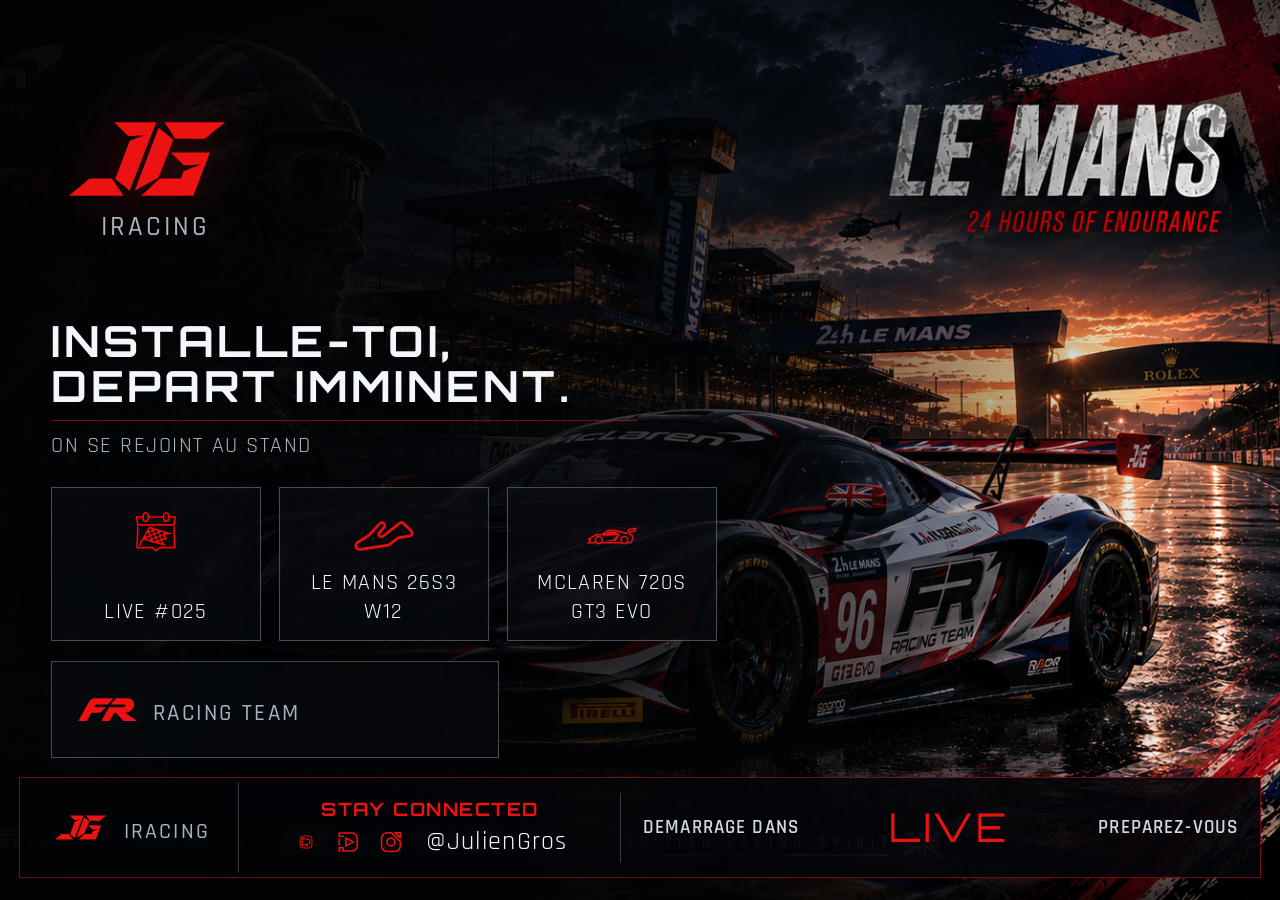
<file: scenes/01-attente/index.html>
<!doctype html>
<html lang="fr">
  <head>
    <meta charset="UTF-8" />
    <meta name="viewport" content="width=device-width, initial-scale=1.0" />
    <title>OBS Scene 01 - Attente</title>
    <link rel="preconnect" href="https://fonts.googleapis.com" />
    <link rel="preconnect" href="https://fonts.gstatic.com" crossorigin />
    <link
      href="https://fonts.googleapis.com/css2?family=Orbitron:wght@500;700;800&family=Rajdhani:wght@400;500;600;700&display=swap"
      rel="stylesheet"
    />
    <link rel="stylesheet" href="./styles.css" />
  </head>
  <body>
    <main class="scene" role="img" aria-label="Scene d'attente iRacing avec compte a rebours">
      <div class="scene__background" aria-hidden="true"></div>
      <div class="scene__noise" aria-hidden="true"></div>
      <div class="scene__left-overlay" aria-hidden="true"></div>

      <section class="scene__content">
        <header class="brand-hero">
          <div class="brand-lockup" aria-label="JG et iRacing">
            <img src="../assets/logos/logo-jg.svg" alt="JG" class="brand-lockup__logo" />
            <span class="brand-lockup__text">iRACING</span>
          </div>
        </header>

        <section class="hero-copy">
          <h1 class="hero-copy__title">INSTALLE-TOI, DEPART IMMINENT.</h1>
          <p class="hero-copy__subtitle">ON SE REJOINT AU STAND</p>
        </section>

        <section class="session-cards" id="sessionCards" aria-label="Infos de session"></section>

        <section class="team-card" aria-label="Equipe">
          <img src="../assets/logos/logo-fr-racing-team.svg" alt="FR" class="team-card__logo" />
          <span class="team-card__text">RACING TEAM</span>
        </section>
      </section>

      <footer class="bottom-bar" aria-label="Informations live">
        <section class="bottom-bar__segment bottom-bar__segment--brand">
          <img src="../assets/logos/logo-jg.svg" alt="JG" class="bottom-bar__brand-logo" />
          <span class="bottom-bar__brand-text">iRACING</span>
        </section>

        <section class="bottom-bar__segment bottom-bar__segment--social">
          <h2 class="bottom-bar__label">STAY CONNECTED</h2>
          <div class="social-row">
            <img src="../assets/icons/icon-twitch.svg" alt="Twitch" class="social-row__icon" />
            <img src="../assets/icons/icon-youtube.svg" alt="YouTube" class="social-row__icon" />
            <img src="../assets/icons/icon-instagram.svg" alt="Instagram" class="social-row__icon" />
            <span class="social-row__handle">@JulienGros</span>
          </div>
        </section>

        <section class="bottom-bar__segment bottom-bar__segment--countdown">
          <span class="countdown__label">DEMARRAGE DANS</span>
          <span class="countdown__value" id="countdownValue">04:32</span>
          <span class="countdown__cta">PREPAREZ-VOUS</span>
        </section>
      </footer>
    </main>

    <script src="../live-config.js" defer></script>
    <script src="./script.js" defer></script>
  </body>
</html>
</file>
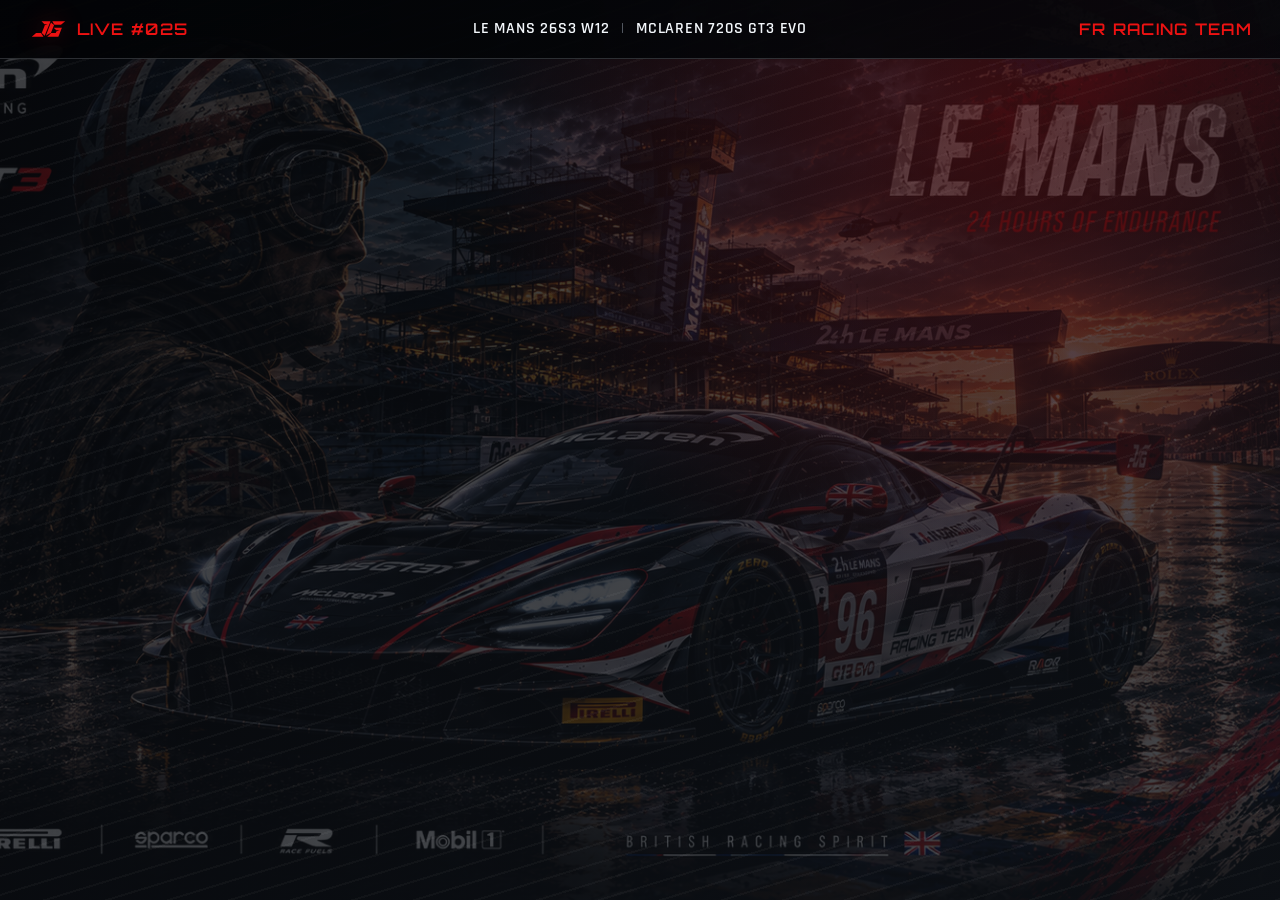
<file: scenes/02-Piste/index.html>
<!doctype html>
<html lang="fr">
  <head>
    <meta charset="UTF-8" />
    <meta name="viewport" content="width=device-width, initial-scale=1.0" />
    <title>OBS Scene 02 - Piste</title>
    <link rel="preconnect" href="https://fonts.googleapis.com" />
    <link rel="preconnect" href="https://fonts.gstatic.com" crossorigin />
    <link
      href="https://fonts.googleapis.com/css2?family=Orbitron:wght@500;700;800&family=Rajdhani:wght@500;600;700&display=swap"
      rel="stylesheet"
    />
    <link rel="stylesheet" href="./styles.css" />
  </head>
  <body>
    <main class="scene" role="img" aria-label="Scene piste avec bandeau live en haut">
      <header class="top-strip" aria-label="Bandeau live">
        <section class="top-strip__left" aria-label="Logo et index live">
          <img src="../assets/logos/logo-jg.svg" alt="JG" class="top-strip__brand-logo" />
          <span class="info-pill info-pill--live" id="liveLabel">LIVE #002</span>
        </section>

        <section class="top-strip__center" aria-label="Informations live">
          <span class="info-pill" id="eventLabel">SPA 24 PRACTICE</span>
          <span class="info-sep" aria-hidden="true">|</span>
          <span class="info-pill" id="carLabel">PORSCHE 992 GT3</span>
        </section>

        <section class="top-strip__right" aria-label="Team">
          <span class="info-pill info-pill--team" id="teamLabel">FR RACING TEAM</span>
        </section>
      </header>
    </main>

    <script src="../live-config.js" defer></script>
    <script src="./script.js" defer></script>
  </body>
</html>
</file>
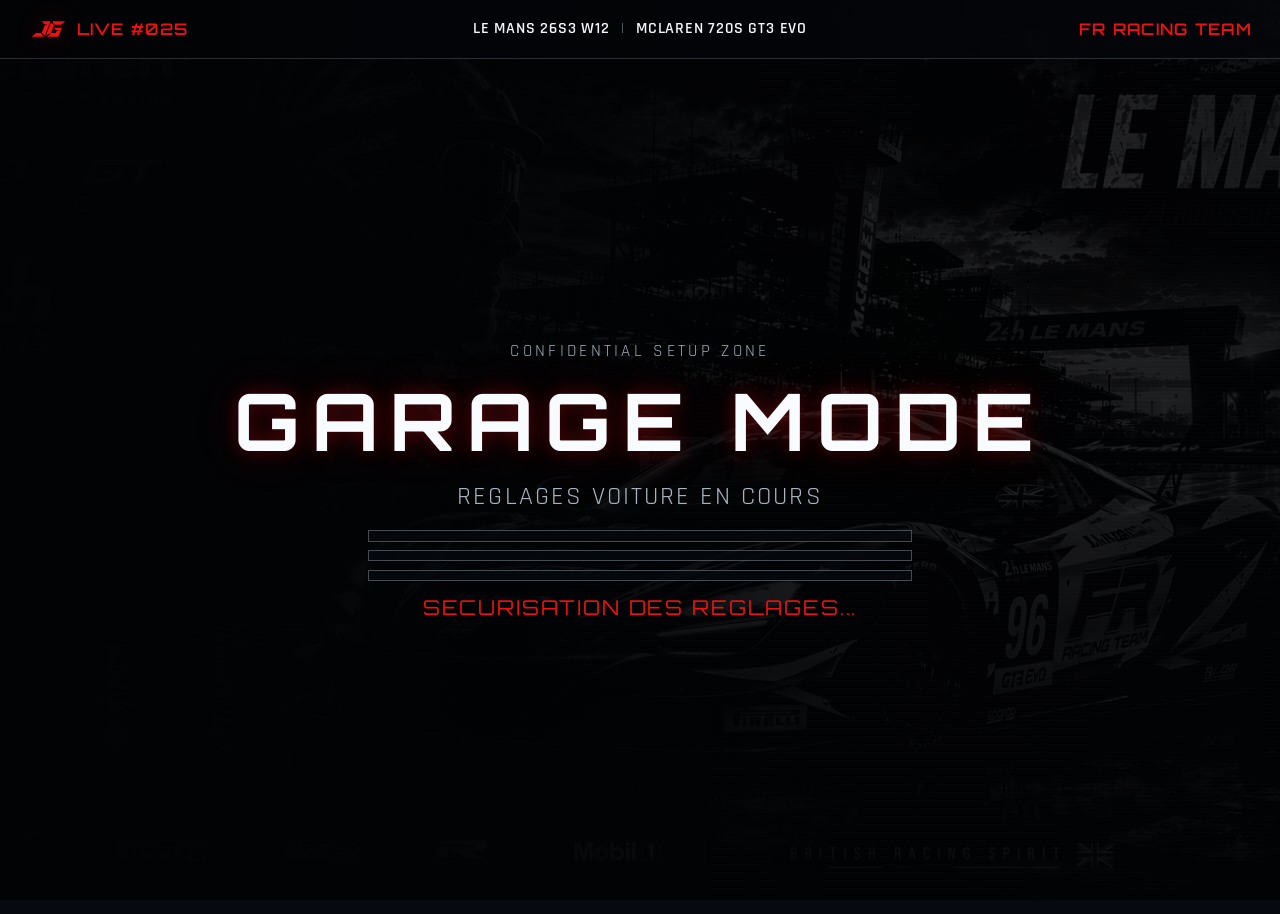
<file: scenes/03-Garage/index.html>
<!doctype html>
<html lang="fr">
  <head>
    <meta charset="UTF-8" />
    <meta name="viewport" content="width=device-width, initial-scale=1.0" />
    <title>OBS Scene 03 - Garage</title>
    <link rel="preconnect" href="https://fonts.googleapis.com" />
    <link rel="preconnect" href="https://fonts.gstatic.com" crossorigin />
    <link
      href="https://fonts.googleapis.com/css2?family=Orbitron:wght@500;700;800&family=Rajdhani:wght@500;600;700&display=swap"
      rel="stylesheet"
    />
    <link rel="stylesheet" href="./styles.css" />
  </head>
  <body>
    <main class="scene" role="img" aria-label="Scene garage masquee avec animation">
      <div class="scene__background" aria-hidden="true"></div>
      <div class="scene__vignette" aria-hidden="true"></div>
      <div class="scene__scanlines" aria-hidden="true"></div>

      <header class="top-strip" aria-label="Bandeau live">
        <section class="top-strip__left" aria-label="Logo et index live">
          <img src="../assets/logos/logo-jg.svg" alt="JG" class="top-strip__brand-logo" />
          <span class="info-pill info-pill--live" id="liveLabel">LIVE #002</span>
        </section>

        <section class="top-strip__center" aria-label="Informations live">
          <span class="info-pill" id="eventLabel">SPA24 PRACTICE</span>
          <span class="info-sep" aria-hidden="true">|</span>
          <span class="info-pill" id="carLabel">PORSCHE 992 GT3</span>
        </section>

        <section class="top-strip__right" aria-label="Team">
          <span class="info-pill info-pill--team" id="teamLabel">FR RACING TEAM</span>
        </section>
      </header>

      <section class="garage-mask" aria-label="Mode garage">
        <p class="garage-mask__kicker">CONFIDENTIAL SETUP ZONE</p>
        <h1 class="garage-mask__title">GARAGE MODE</h1>
        <p class="garage-mask__subtitle">REGLAGES VOITURE EN COURS</p>

        <div class="activity" aria-hidden="true">
          <div class="activity__bar"><span class="activity__fill activity__fill--one"></span></div>
          <div class="activity__bar"><span class="activity__fill activity__fill--two"></span></div>
          <div class="activity__bar"><span class="activity__fill activity__fill--three"></span></div>
        </div>

        <p class="garage-mask__status" id="garageStatus">SECURISATION DES REGLAGES...</p>
      </section>
    </main>

    <script src="../live-config.js" defer></script>
    <script src="./script.js" defer></script>
  </body>
</html>
</file>
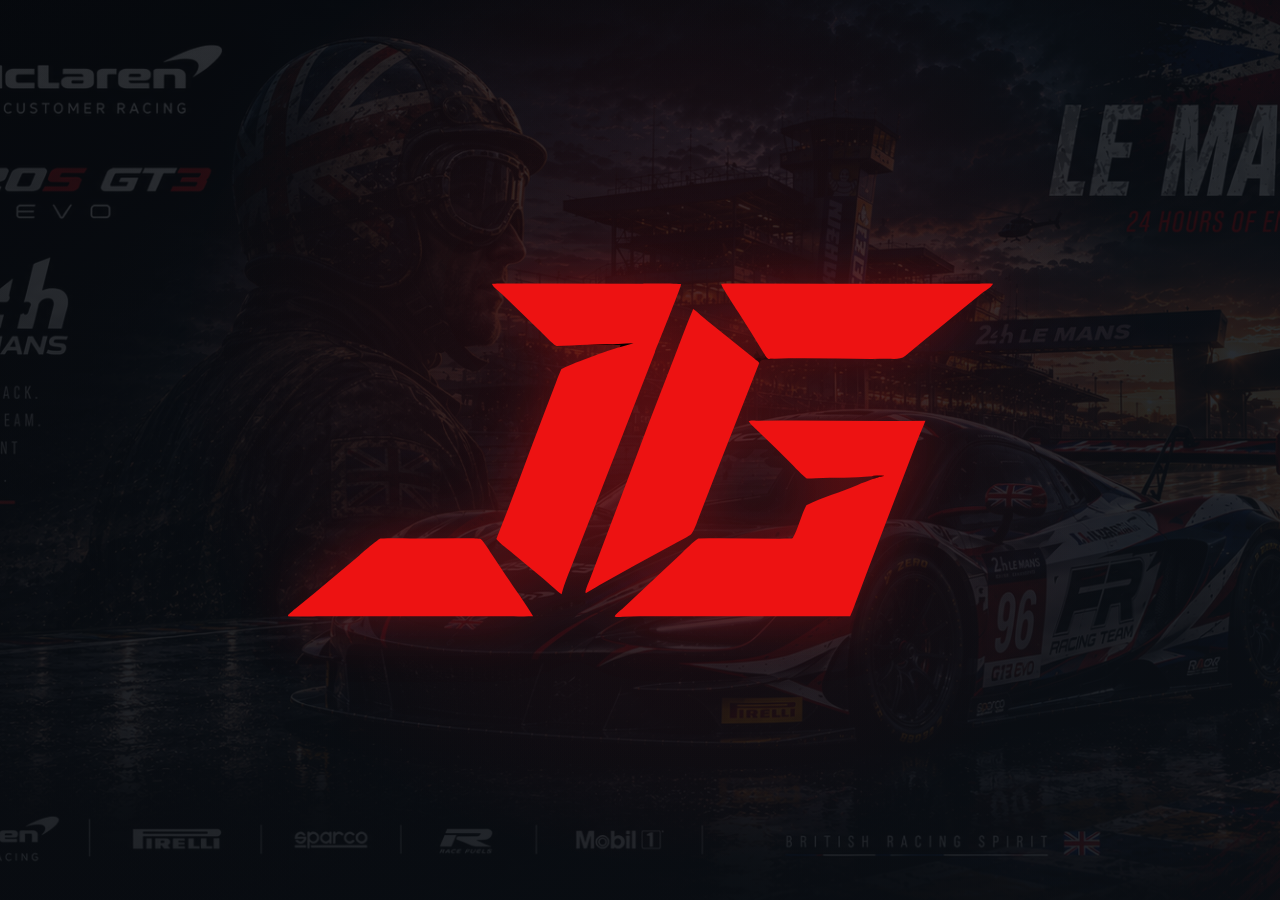
<file: scenes/04-Merci/index.html>
<!doctype html>
<html lang="fr">
  <head>
    <meta charset="UTF-8" />
    <meta name="viewport" content="width=device-width, initial-scale=1.0" />
    <title>OBS Scene 04 - Merci</title>
    <link rel="preconnect" href="https://fonts.googleapis.com" />
    <link rel="preconnect" href="https://fonts.gstatic.com" crossorigin />
    <link
      href="https://fonts.googleapis.com/css2?family=Orbitron:wght@500;700;800&family=Rajdhani:wght@500;600;700&display=swap"
      rel="stylesheet"
    />
    <link rel="stylesheet" href="./styles.css" />
  </head>
  <body>
    <main class="scene" role="img" aria-label="Scene de remerciement">
      <div class="scene__overlay" aria-hidden="true"></div>

      <section class="thanks" aria-label="Message de remerciement">
        <p class="thanks__kicker" id="thanksKicker">SESSION TERMINEE</p>
        <h1 class="thanks__title">MERCI</h1>
        <p class="thanks__subtitle" id="thanksSubtitle">RENDEZ-VOUS AU PROCHAIN LIVE</p>
      </section>

      <footer class="signature" aria-label="Signature">
        <img src="../assets/logos/logo-jg.svg" alt="JG" class="signature__logo" />
        <span class="signature__text" id="signatureText">FR RACING TEAM</span>
      </footer>

      <section class="final-logo" aria-label="Logo final">
        <img src="../assets/logos/logo-jg.svg" alt="JG" class="final-logo__image" />
      </section>
    </main>

    <script src="../live-config.js" defer></script>
    <script src="./script.js" defer></script>
  </body>
</html>
</file>
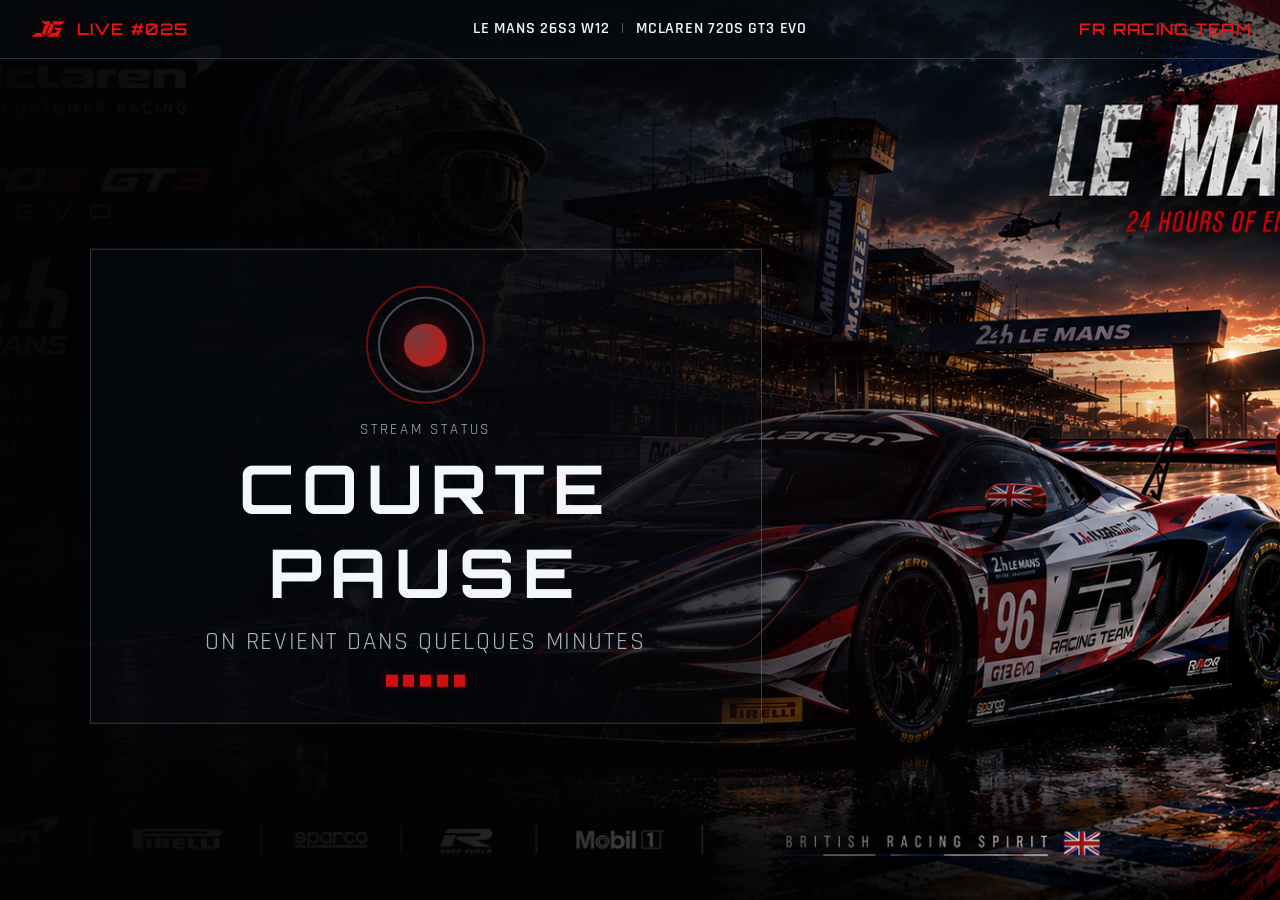
<file: scenes/05-CourtePause/index.html>
<!doctype html>
<html lang="fr">
  <head>
    <meta charset="UTF-8" />
    <meta name="viewport" content="width=device-width, initial-scale=1.0" />
    <title>OBS Scene 05 - Courte Pause</title>
    <link rel="preconnect" href="https://fonts.googleapis.com" />
    <link rel="preconnect" href="https://fonts.gstatic.com" crossorigin />
    <link
      href="https://fonts.googleapis.com/css2?family=Orbitron:wght@500;700;800&family=Rajdhani:wght@500;600;700&display=swap"
      rel="stylesheet"
    />
    <link rel="stylesheet" href="./styles.css" />
  </head>
  <body>
    <main class="scene" role="img" aria-label="Scene courte pause animee">
      <div class="scene__background" aria-hidden="true"></div>
      <div class="scene__overlay" aria-hidden="true"></div>
      <div class="scene__grid" aria-hidden="true"></div>

      <header class="top-strip" aria-label="Bandeau live">
        <section class="top-strip__left" aria-label="Logo et index live">
          <img src="../assets/logos/logo-jg.svg" alt="JG" class="top-strip__brand-logo" />
          <span class="info-pill info-pill--live" id="liveLabel">LIVE #005</span>
        </section>

        <section class="top-strip__center" aria-label="Informations live">
          <span class="info-pill" id="eventLabel">COURTE PAUSE</span>
          <span class="info-sep" aria-hidden="true">|</span>
          <span class="info-pill" id="carLabel">REPRISE IMMINENTE</span>
        </section>

        <section class="top-strip__right" aria-label="Team">
          <span class="info-pill info-pill--team" id="teamLabel">FR RACING TEAM</span>
        </section>
      </header>

      <section class="pause-panel" aria-label="Etat de pause">
        <div class="pause-panel__orbiter" aria-hidden="true">
          <div class="pause-panel__ring"></div>
          <div class="pause-panel__ring pause-panel__ring--inner"></div>
          <div class="pause-panel__core"></div>
        </div>

        <p class="pause-panel__kicker">STREAM STATUS</p>
        <h1 class="pause-panel__title">COURTE PAUSE</h1>
        <p class="pause-panel__subtitle" id="pauseStatus">ON REVIENT DANS QUELQUES MINUTES</p>

        <div class="pause-panel__bars" aria-hidden="true">
          <span class="bar bar--1"></span>
          <span class="bar bar--2"></span>
          <span class="bar bar--3"></span>
          <span class="bar bar--4"></span>
          <span class="bar bar--5"></span>
        </div>
      </section>
    </main>

    <script src="../live-config.js" defer></script>
    <script src="./script.js" defer></script>
  </body>
</html>
</file>
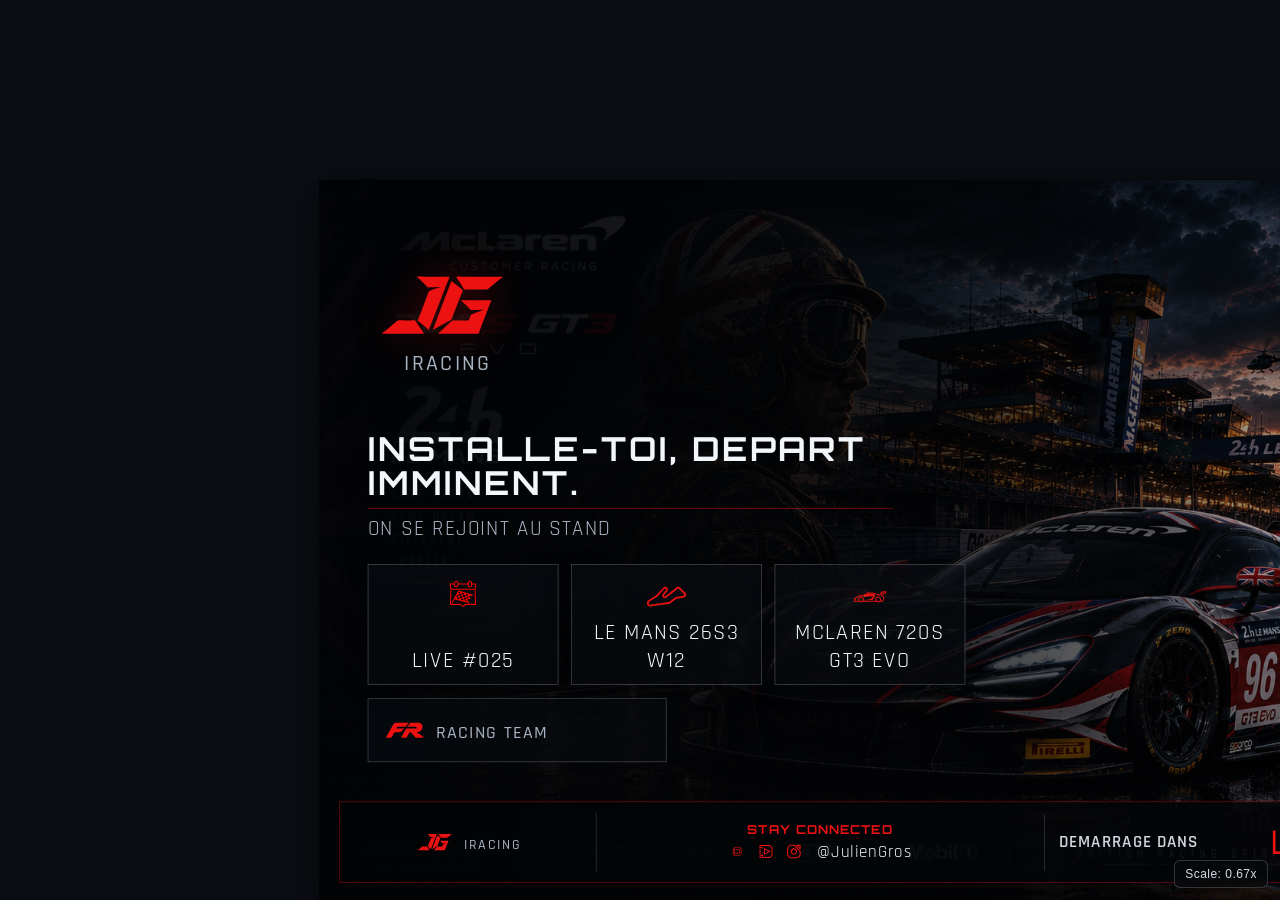
<file: scenes/01-attente/preview.html>
<!doctype html>
<html lang="fr">
  <head>
    <meta charset="UTF-8" />
    <meta name="viewport" content="width=device-width, initial-scale=1.0" />
    <title>Preview OBS 1920x1080 - Scene 01 Attente</title>
    <style>
      :root {
        --obs-width: 1920;
        --obs-height: 1080;
        --preview-scale: 1;
      }

      * {
        box-sizing: border-box;
      }

      html,
      body {
        margin: 0;
        width: 100%;
        height: 100%;
        overflow: hidden;
        background: #0a0d12;
        color: #d7dde6;
        font-family: "Segoe UI", sans-serif;
      }

      .preview-root {
        position: relative;
        width: 100%;
        height: 100%;
        display: grid;
        place-items: center;
      }

      .obs-canvas {
        width: calc(var(--obs-width) * 1px);
        height: calc(var(--obs-height) * 1px);
        border: 0;
        transform-origin: center center;
        transform: scale(var(--preview-scale));
        box-shadow: 0 16px 60px rgba(0, 0, 0, 0.55);
        background: #000;
      }

      .badge {
        position: absolute;
        right: 12px;
        bottom: 12px;
        padding: 6px 10px;
        font-size: 12px;
        letter-spacing: 0.04em;
        border: 1px solid rgba(255, 255, 255, 0.18);
        border-radius: 6px;
        background: rgba(8, 10, 14, 0.7);
        backdrop-filter: blur(2px);
      }
    </style>
  </head>
  <body>
    <main class="preview-root">
      <iframe class="obs-canvas" src="./index.html" title="OBS 1920x1080 preview"></iframe>
      <div class="badge" id="scaleBadge">Scale: 1.00x</div>
    </main>

    <script>
      const OBS_WIDTH = 1920;
      const OBS_HEIGHT = 1080;
      const rootStyle = document.documentElement.style;
      const badgeNode = document.getElementById("scaleBadge");

      function updatePreviewScale() {
        const scaleX = window.innerWidth / OBS_WIDTH;
        const scaleY = window.innerHeight / OBS_HEIGHT;
        const scale = Math.min(scaleX, scaleY);
        const rounded = Math.round(scale * 1000) / 1000;

        rootStyle.setProperty("--preview-scale", String(rounded));
        badgeNode.textContent = `Scale: ${rounded.toFixed(2)}x`;
      }

      window.addEventListener("resize", updatePreviewScale);
      updatePreviewScale();
    </script>
  </body>
</html>
</file>
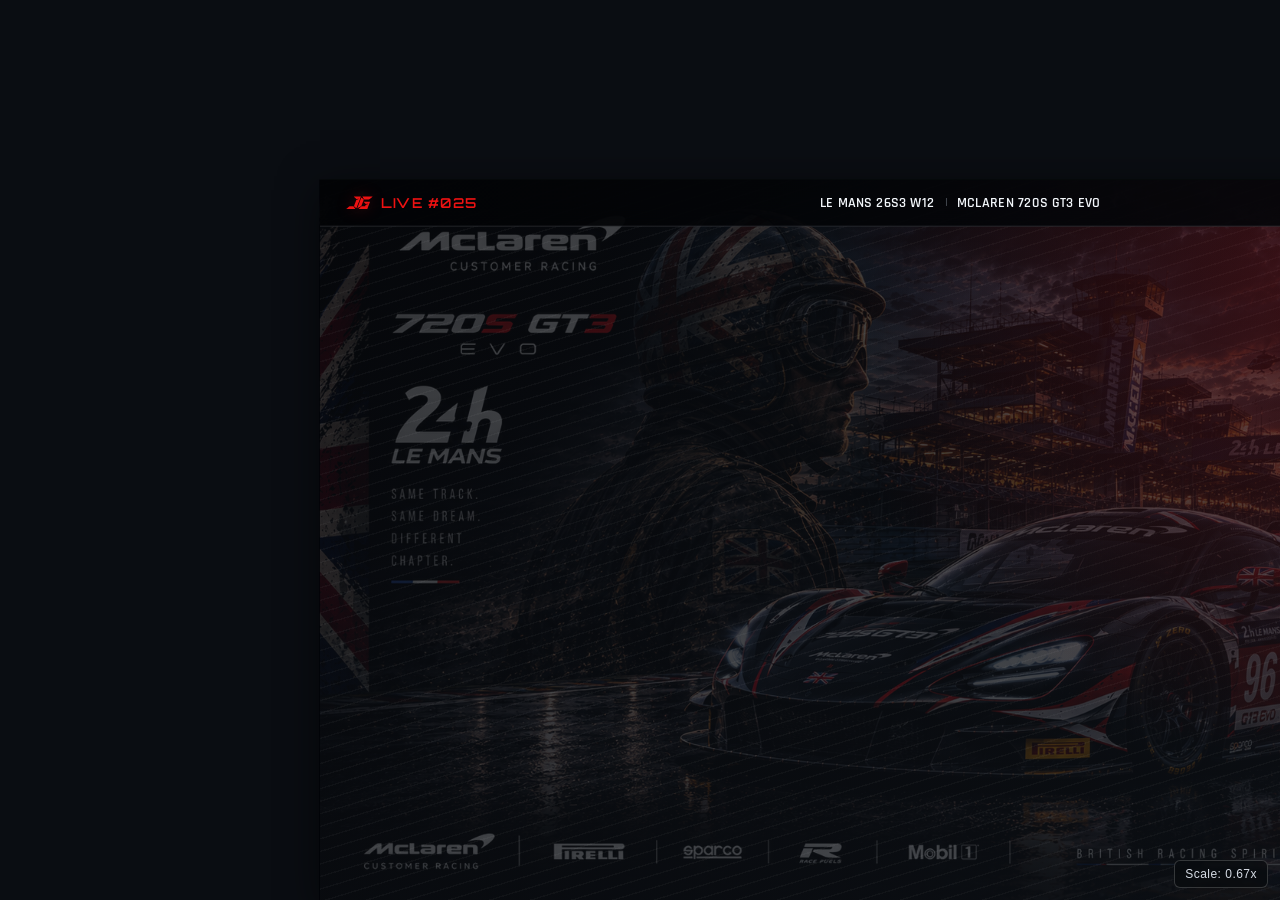
<file: scenes/02-Piste/preview.html>
<!doctype html>
<html lang="fr">
  <head>
    <meta charset="UTF-8" />
    <meta name="viewport" content="width=device-width, initial-scale=1.0" />
    <title>Preview OBS 1920x1080 - Scene 02 Piste</title>
    <style>
      :root {
        --obs-width: 1920;
        --obs-height: 1080;
        --preview-scale: 1;
      }

      * {
        box-sizing: border-box;
      }

      html,
      body {
        margin: 0;
        width: 100%;
        height: 100%;
        overflow: hidden;
        background: #0a0d12;
        color: #d7dde6;
        font-family: "Segoe UI", sans-serif;
      }

      .preview-root {
        position: relative;
        width: 100%;
        height: 100%;
        display: grid;
        place-items: center;
      }

      .obs-canvas {
        width: calc(var(--obs-width) * 1px);
        height: calc(var(--obs-height) * 1px);
        border: 0;
        transform-origin: center center;
        transform: scale(var(--preview-scale));
        box-shadow: 0 16px 60px rgba(0, 0, 0, 0.55);
        background: #000;
      }

      .badge {
        position: absolute;
        right: 12px;
        bottom: 12px;
        padding: 6px 10px;
        font-size: 12px;
        letter-spacing: 0.04em;
        border: 1px solid rgba(255, 255, 255, 0.18);
        border-radius: 6px;
        background: rgba(8, 10, 14, 0.7);
        backdrop-filter: blur(2px);
      }
    </style>
  </head>
  <body>
    <main class="preview-root">
      <iframe class="obs-canvas" src="./index.html" title="OBS 1920x1080 preview"></iframe>
      <div class="badge" id="scaleBadge">Scale: 1.00x</div>
    </main>

    <script>
      const OBS_WIDTH = 1920;
      const OBS_HEIGHT = 1080;
      const rootStyle = document.documentElement.style;
      const badgeNode = document.getElementById("scaleBadge");

      function updatePreviewScale() {
        const scaleX = window.innerWidth / OBS_WIDTH;
        const scaleY = window.innerHeight / OBS_HEIGHT;
        const scale = Math.min(scaleX, scaleY);
        const rounded = Math.round(scale * 1000) / 1000;

        rootStyle.setProperty("--preview-scale", String(rounded));
        badgeNode.textContent = `Scale: ${rounded.toFixed(2)}x`;
      }

      window.addEventListener("resize", updatePreviewScale);
      updatePreviewScale();
    </script>
  </body>
</html>
</file>
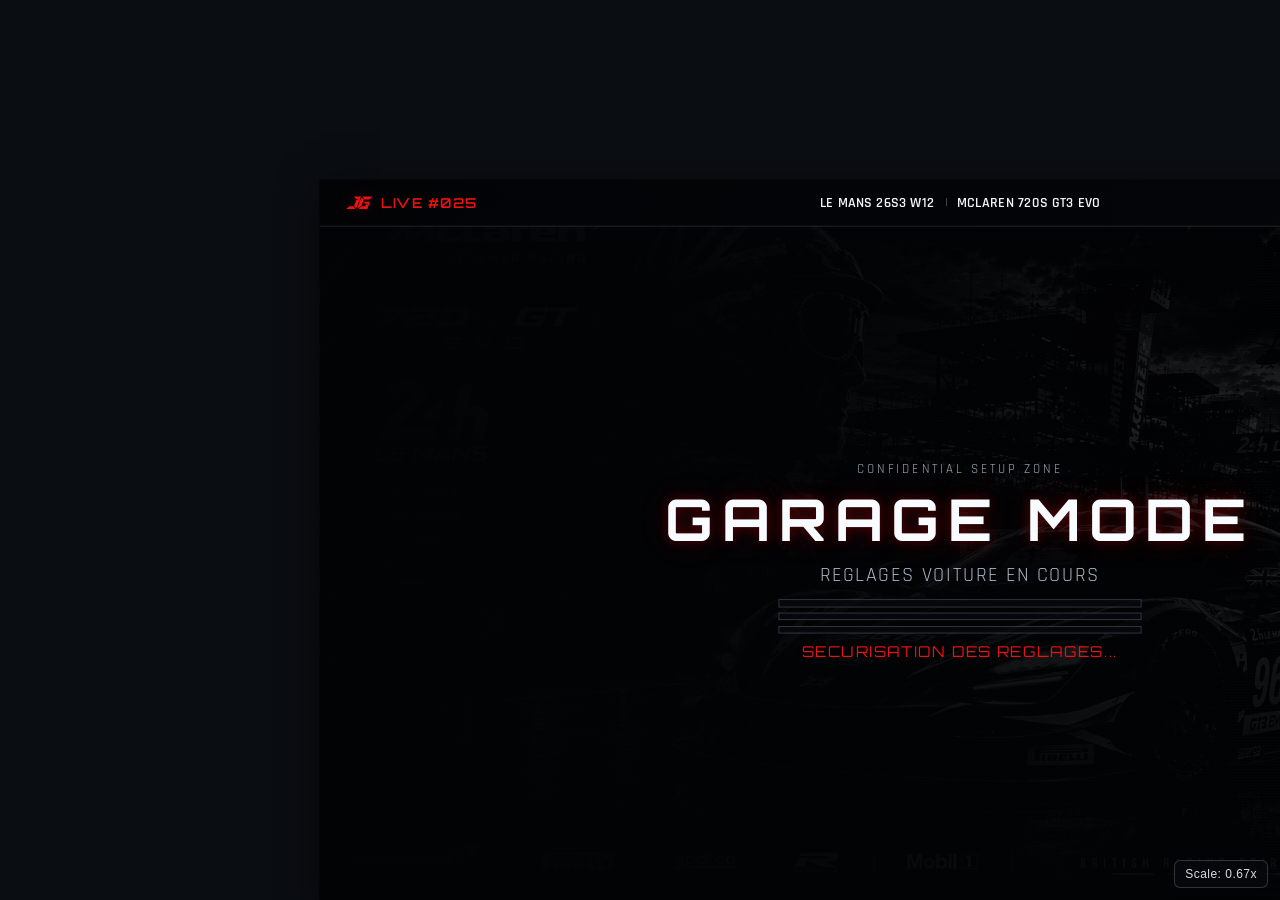
<file: scenes/03-Garage/preview.html>
<!doctype html>
<html lang="fr">
  <head>
    <meta charset="UTF-8" />
    <meta name="viewport" content="width=device-width, initial-scale=1.0" />
    <title>Preview OBS 1920x1080 - Scene 03 Garage</title>
    <style>
      :root {
        --obs-width: 1920;
        --obs-height: 1080;
        --preview-scale: 1;
      }

      * {
        box-sizing: border-box;
      }

      html,
      body {
        margin: 0;
        width: 100%;
        height: 100%;
        overflow: hidden;
        background: #0a0d12;
        color: #d7dde6;
        font-family: "Segoe UI", sans-serif;
      }

      .preview-root {
        position: relative;
        width: 100%;
        height: 100%;
        display: grid;
        place-items: center;
      }

      .obs-canvas {
        width: calc(var(--obs-width) * 1px);
        height: calc(var(--obs-height) * 1px);
        border: 0;
        transform-origin: center center;
        transform: scale(var(--preview-scale));
        box-shadow: 0 16px 60px rgba(0, 0, 0, 0.55);
        background: #000;
      }

      .badge {
        position: absolute;
        right: 12px;
        bottom: 12px;
        padding: 6px 10px;
        font-size: 12px;
        letter-spacing: 0.04em;
        border: 1px solid rgba(255, 255, 255, 0.18);
        border-radius: 6px;
        background: rgba(8, 10, 14, 0.7);
        backdrop-filter: blur(2px);
      }
    </style>
  </head>
  <body>
    <main class="preview-root">
      <iframe class="obs-canvas" src="./index.html" title="OBS 1920x1080 preview"></iframe>
      <div class="badge" id="scaleBadge">Scale: 1.00x</div>
    </main>

    <script>
      const OBS_WIDTH = 1920;
      const OBS_HEIGHT = 1080;
      const rootStyle = document.documentElement.style;
      const badgeNode = document.getElementById("scaleBadge");

      function updatePreviewScale() {
        const scaleX = window.innerWidth / OBS_WIDTH;
        const scaleY = window.innerHeight / OBS_HEIGHT;
        const scale = Math.min(scaleX, scaleY);
        const rounded = Math.round(scale * 1000) / 1000;

        rootStyle.setProperty("--preview-scale", String(rounded));
        badgeNode.textContent = `Scale: ${rounded.toFixed(2)}x`;
      }

      window.addEventListener("resize", updatePreviewScale);
      updatePreviewScale();
    </script>
  </body>
</html>
</file>
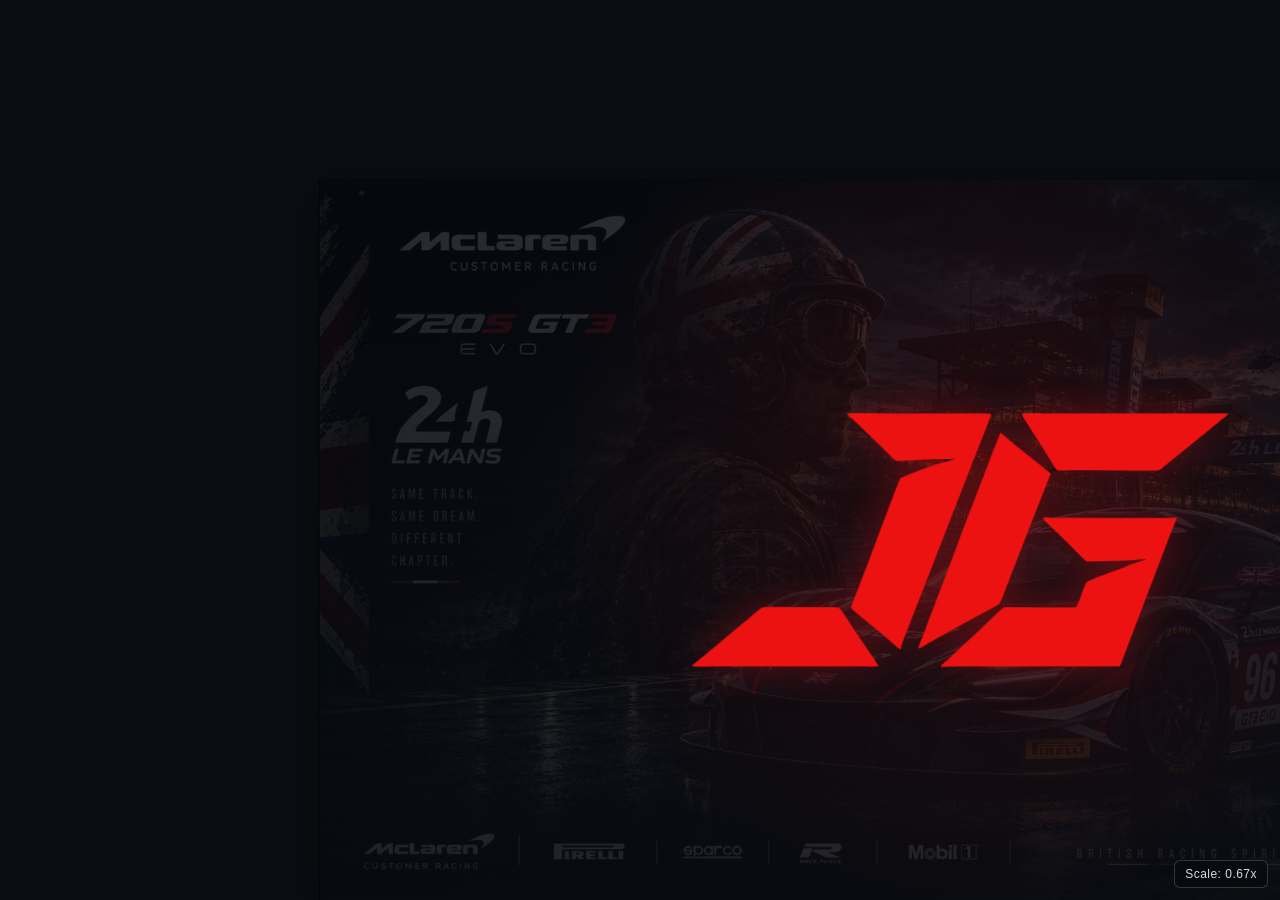
<file: scenes/04-Merci/preview.html>
<!doctype html>
<html lang="fr">
  <head>
    <meta charset="UTF-8" />
    <meta name="viewport" content="width=device-width, initial-scale=1.0" />
    <title>Preview OBS 1920x1080 - Scene 04 Merci</title>
    <style>
      :root {
        --obs-width: 1920;
        --obs-height: 1080;
        --preview-scale: 1;
      }

      * {
        box-sizing: border-box;
      }

      html,
      body {
        margin: 0;
        width: 100%;
        height: 100%;
        overflow: hidden;
        background: #0a0d12;
        color: #d7dde6;
        font-family: "Segoe UI", sans-serif;
      }

      .preview-root {
        position: relative;
        width: 100%;
        height: 100%;
        display: grid;
        place-items: center;
      }

      .obs-canvas {
        width: calc(var(--obs-width) * 1px);
        height: calc(var(--obs-height) * 1px);
        border: 0;
        transform-origin: center center;
        transform: scale(var(--preview-scale));
        box-shadow: 0 16px 60px rgba(0, 0, 0, 0.55);
        background: #000;
      }

      .badge {
        position: absolute;
        right: 12px;
        bottom: 12px;
        padding: 6px 10px;
        font-size: 12px;
        letter-spacing: 0.04em;
        border: 1px solid rgba(255, 255, 255, 0.18);
        border-radius: 6px;
        background: rgba(8, 10, 14, 0.7);
        backdrop-filter: blur(2px);
      }
    </style>
  </head>
  <body>
    <main class="preview-root">
      <iframe class="obs-canvas" src="./index.html" title="OBS 1920x1080 preview"></iframe>
      <div class="badge" id="scaleBadge">Scale: 1.00x</div>
    </main>

    <script>
      const OBS_WIDTH = 1920;
      const OBS_HEIGHT = 1080;
      const rootStyle = document.documentElement.style;
      const badgeNode = document.getElementById("scaleBadge");

      function updatePreviewScale() {
        const scaleX = window.innerWidth / OBS_WIDTH;
        const scaleY = window.innerHeight / OBS_HEIGHT;
        const scale = Math.min(scaleX, scaleY);
        const rounded = Math.round(scale * 1000) / 1000;

        rootStyle.setProperty("--preview-scale", String(rounded));
        badgeNode.textContent = `Scale: ${rounded.toFixed(2)}x`;
      }

      window.addEventListener("resize", updatePreviewScale);
      updatePreviewScale();
    </script>
  </body>
</html>
</file>
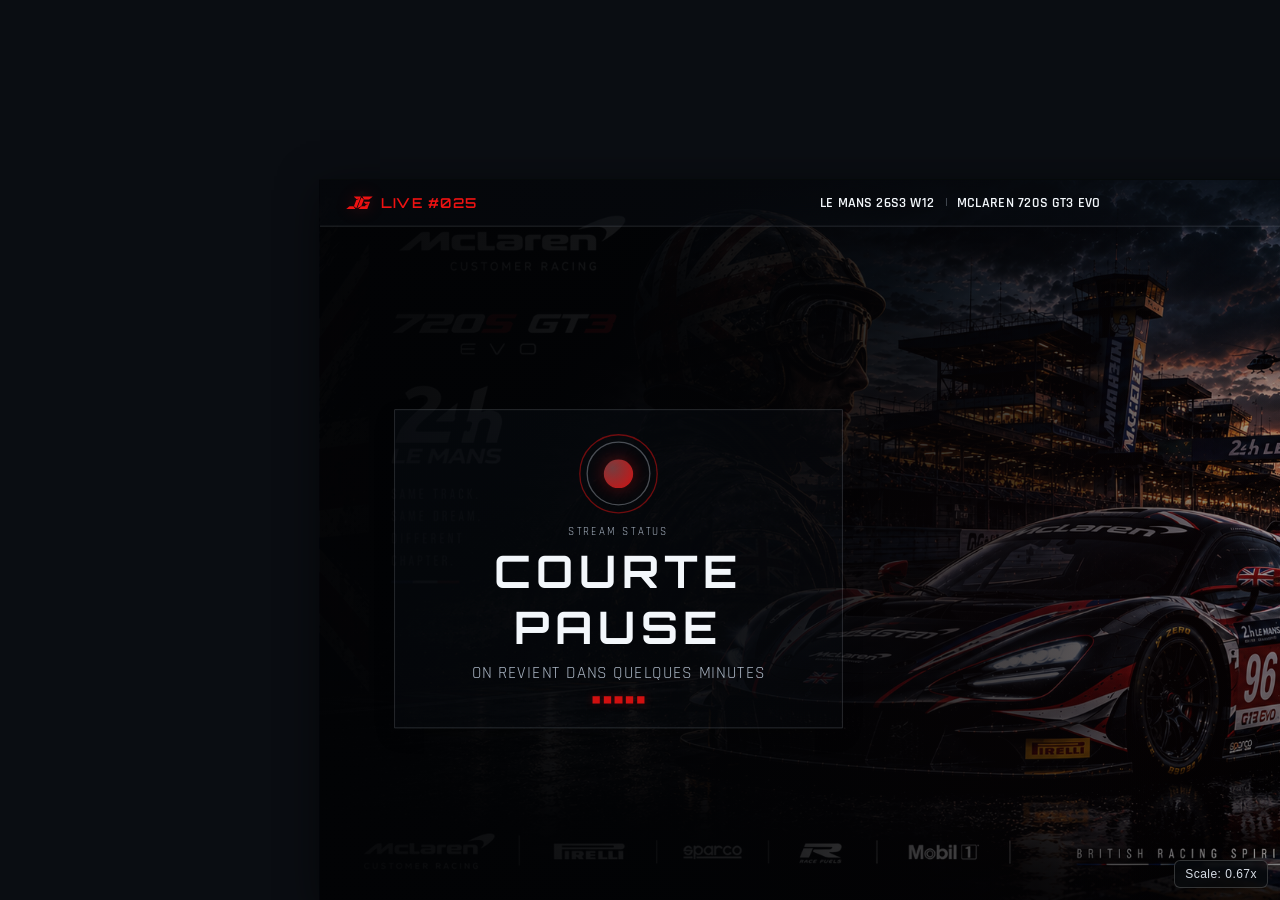
<file: scenes/05-CourtePause/preview.html>
<!doctype html>
<html lang="fr">
  <head>
    <meta charset="UTF-8" />
    <meta name="viewport" content="width=device-width, initial-scale=1.0" />
    <title>Preview OBS 1920x1080 - Scene 05 Courte Pause</title>
    <style>
      :root {
        --obs-width: 1920;
        --obs-height: 1080;
        --preview-scale: 1;
      }

      * {
        box-sizing: border-box;
      }

      html,
      body {
        margin: 0;
        width: 100%;
        height: 100%;
        overflow: hidden;
        background: #0a0d12;
        color: #d7dde6;
        font-family: "Segoe UI", sans-serif;
      }

      .preview-root {
        position: relative;
        width: 100%;
        height: 100%;
        display: grid;
        place-items: center;
      }

      .obs-canvas {
        width: calc(var(--obs-width) * 1px);
        height: calc(var(--obs-height) * 1px);
        border: 0;
        transform-origin: center center;
        transform: scale(var(--preview-scale));
        box-shadow: 0 16px 60px rgba(0, 0, 0, 0.55);
        background: #000;
      }

      .badge {
        position: absolute;
        right: 12px;
        bottom: 12px;
        padding: 6px 10px;
        font-size: 12px;
        letter-spacing: 0.04em;
        border: 1px solid rgba(255, 255, 255, 0.18);
        border-radius: 6px;
        background: rgba(8, 10, 14, 0.7);
        backdrop-filter: blur(2px);
      }
    </style>
  </head>
  <body>
    <main class="preview-root">
      <iframe class="obs-canvas" src="./index.html" title="OBS 1920x1080 preview"></iframe>
      <div class="badge" id="scaleBadge">Scale: 1.00x</div>
    </main>

    <script>
      const OBS_WIDTH = 1920;
      const OBS_HEIGHT = 1080;
      const rootStyle = document.documentElement.style;
      const badgeNode = document.getElementById("scaleBadge");

      function updatePreviewScale() {
        const scaleX = window.innerWidth / OBS_WIDTH;
        const scaleY = window.innerHeight / OBS_HEIGHT;
        const scale = Math.min(scaleX, scaleY);
        const rounded = Math.round(scale * 1000) / 1000;

        rootStyle.setProperty("--preview-scale", String(rounded));
        badgeNode.textContent = `Scale: ${rounded.toFixed(2)}x`;
      }

      window.addEventListener("resize", updatePreviewScale);
      updatePreviewScale();
    </script>
  </body>
</html>
</file>
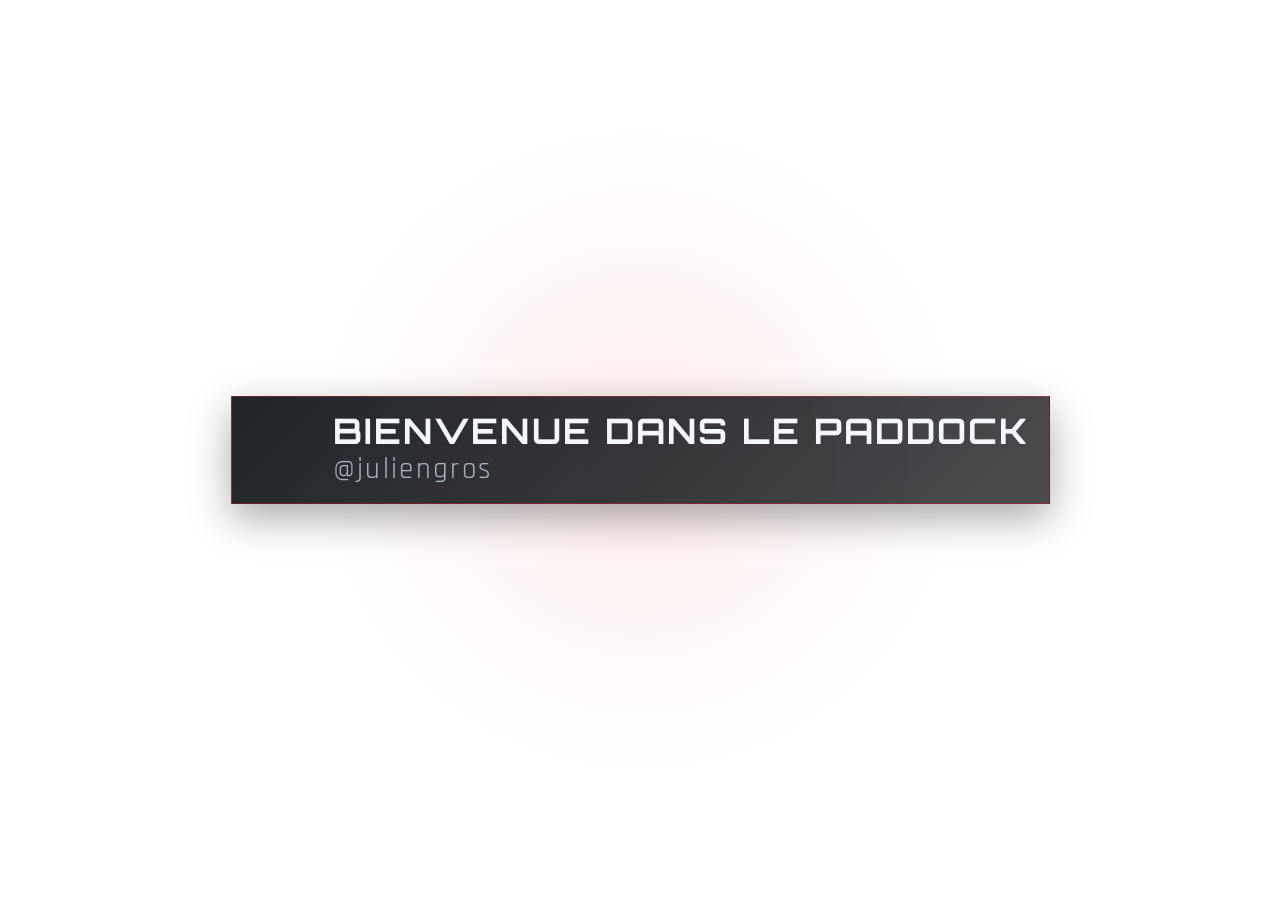
<file: StreamElements/widgets/follow-alert/preview.html>
<!doctype html>
<html lang="en">
  <head>
    <meta charset="UTF-8" />
    <meta name="viewport" content="width=device-width, initial-scale=1.0" />
    <title>Follow Alert Preview</title>
    <style>
      html,
      body {
        margin: 0;
        width: 100%;
        height: 100%;
        overflow: hidden;
        background: transparent;
      }

      iframe {
        width: 100vw;
        height: 100vh;
        border: 0;
      }
    </style>
  </head>
  <body>
    <iframe src="./index.html?title=BIENVENUE%20DANS%20LE%20PADDOCK&user=@juliengros" title="Follow alert preview"></iframe>
  </body>
</html>
</file>
<file: scenes/01-attente/styles.css>
:root {
  --bg-dark: #05070a;
  --bg-panel: rgba(7, 10, 15, 0.7);
  --border-soft: rgba(192, 202, 216, 0.35);
  --text-main: #f3f7fb;
  --text-muted: #a8b3c1;
  --accent-red: #ed1212;
  --accent-red-soft: rgba(237, 18, 18, 0.5);
  --shadow-red: 0 0 28px rgba(237, 18, 18, 0.25);
}

* {
  box-sizing: border-box;
}

html,
body {
  margin: 0;
  width: 100%;
  height: 100%;
  overflow: hidden;
  background: var(--bg-dark);
  color: var(--text-main);
}

.scene {
  position: relative;
  width: 100vw;
  height: 100vh;
  font-family: "Rajdhani", "Segoe UI", sans-serif;
}

.scene__background,
.scene__noise,
.scene__left-overlay {
  position: absolute;
  inset: 0;
}

.scene__background {
  z-index: 0;
  background-image: url("../assets/images/bg-le-mans-mc-laren-vintage.png");
  background-size: cover;
  background-position: center right;
}

.scene__noise {
  display: none;
}

.scene__left-overlay {
  z-index: 1;
  pointer-events: none;
  background: linear-gradient(
    90deg,
    rgba(2, 3, 5, 0.98) 0%,
    rgba(2, 3, 5, 0.9) 34%,
    rgba(2, 3, 5, 0.68) 58%,
    rgba(2, 3, 5, 0.28) 78%,
    rgba(2, 3, 5, 0) 92%
  );
}

.scene__content {
  position: absolute;
  top: 7vh;
  left: clamp(1.5rem, 4vw, 4.5rem);
  z-index: 2;
  width: min(52vw, 56rem);
}

.brand-hero {
  display: flex;
  align-items: center;
  margin-bottom: clamp(1.8rem, 4vh, 3.2rem);
}

.brand-lockup {
  display: inline-flex;
  flex-direction: column;
  align-items: center;
  gap: clamp(-1.2rem, -2vh, -0.7rem);
}

.brand-lockup__logo {
  width: clamp(9.3rem, 15vw, 14rem);
  height: auto;
  filter: drop-shadow(var(--shadow-red));
}

.brand-lockup__text {
  font-family: "Rajdhani", "Segoe UI", sans-serif;
  color: var(--text-muted);
  font-weight: 500;
  letter-spacing: 0.1em;
  line-height: 1;
  font-size: clamp(1.15rem, 2.1vw, 2.05rem);
  transform: translate(0.5rem, -2.55rem);
  text-transform: uppercase;
}

.hero-copy {
  max-width: 88%;
  margin-bottom: clamp(1.5rem, 3vh, 2.5rem);
}

.hero-copy__title {
  margin: 0;
  font-family: "Orbitron", "Rajdhani", sans-serif;
  font-size: clamp(1.6rem, 3.35vw, 3.1rem);
  letter-spacing: 0.08em;
  line-height: 1.05;
  text-transform: uppercase;
  color: var(--text-main);
}

.hero-copy__subtitle {
  margin: 0.75rem 0 0;
  padding-top: 0.7rem;
  border-top: 1px solid var(--accent-red-soft);
  font-size: clamp(1rem, 1.7vw, 1.95rem);
  letter-spacing: 0.07em;
  color: var(--text-muted);
  text-transform: uppercase;
}

.session-cards {
  display: grid;
  grid-template-columns: repeat(3, minmax(0, 1fr));
  gap: 1.15rem;
  margin-bottom: 1.25rem;
}

.session-card {
  min-height: 8.7rem;
  background: linear-gradient(180deg, rgba(9, 12, 18, 0.62), rgba(6, 8, 12, 0.88));
  border: 1px solid var(--border-soft);
  padding: 1rem 1rem 0.9rem;
  display: flex;
  flex-direction: column;
  align-items: center;
  justify-content: space-between;
  box-shadow: inset 0 0 0 1px rgba(255, 255, 255, 0.02), 0 12px 30px rgba(0, 0, 0, 0.28);
}

.session-card__icon {
  width: 3.5rem;
  height: 3.5rem;
  display: block;
  margin-inline: auto;
  opacity: 0.95;
}

.session-card:nth-child(2) .session-card__icon,
.session-card:nth-child(3) .session-card__icon {
  width: 4rem;
  height: 4rem;
}

.session-card__text {
  margin: 0;
  font-size: clamp(1.22rem, 1.75vw, 2.05rem);
  font-weight: 400;
  letter-spacing: 0.06em;
  color: var(--text-main);
  text-align: center;
  text-transform: uppercase;
}

.session-card__text strong {
  color: var(--text-main);
  font-weight: 400;
}

.team-card {
  width: min(70%, 28rem);
  min-height: 5.4rem;
  border: 1px solid var(--border-soft);
  background: linear-gradient(135deg, rgba(6, 9, 14, 0.85), rgba(7, 9, 13, 0.62));
  display: flex;
  align-items: center;
  gap: 0.65rem;
  padding: 0.75rem 1.25rem;
}

.team-card__logo {
  height: 4.4rem;
}

.team-card__text {
  color: var(--text-muted);
  font-size: clamp(1.15rem, 1.8vw, 1.65rem);
  letter-spacing: 0.1em;
  font-weight: 500;
  text-transform: uppercase;
  transform: translateY(0.25rem);
}

.bottom-bar {
  position: absolute;
  left: 1.5vw;
  right: 1.5vw;
  bottom: 2.4vh;
  z-index: 3;
  min-height: 11.3vh;
  border: 1px solid var(--accent-red-soft);
  background: linear-gradient(90deg, rgba(2, 3, 5, 0.93), rgba(2, 4, 7, 0.86) 40%, rgba(3, 4, 8, 0.92));
  display: grid;
  grid-template-columns: 1fr 1.75fr 1.45fr;
  align-items: center;
}

.bottom-bar__segment {
  min-height: 70%;
  display: flex;
  align-items: center;
  padding: 0.9rem 1.35rem;
}

.bottom-bar__segment + .bottom-bar__segment {
  border-left: 1px solid rgba(189, 201, 213, 0.28);
}

.bottom-bar__segment--brand {
  justify-content: center;
  gap: 0.75rem;
}

.bottom-bar__brand-logo {
  height: 3.95rem;
}

.bottom-bar__brand-text {
  color: var(--text-muted);
  font-size: 1.35rem;
  letter-spacing: 0.1em;
  font-weight: 500;
  text-transform: uppercase;
  transform: translateY(0.25rem);
}

.bottom-bar__segment--social {
  display: grid;
  justify-items: center;
  align-content: center;
  row-gap: 0.35rem;
}

.bottom-bar__label {
  margin: 0;
  color: var(--accent-red);
  letter-spacing: 0.08em;
  font-size: 1.15rem;
  font-family: "Orbitron", "Rajdhani", sans-serif;
  text-transform: uppercase;
}

.social-row {
  display: flex;
  align-items: center;
  justify-content: center;
  gap: 0.9rem;
}

.social-row__icon {
  width: 1.75rem;
  height: 1.75rem;
}

.social-row__handle {
  font-size: 1.6rem;
  letter-spacing: 0.05em;
  margin-left: 0.4rem;
}

.bottom-bar__segment--countdown {
  justify-content: center;
  gap: 1.1rem;
  text-transform: uppercase;
}

.countdown__label,
.countdown__cta {
  color: #d2d8e0;
  font-size: clamp(1rem, 1.5vw, 1.55rem);
  letter-spacing: 0.06em;
  font-weight: 600;
  white-space: nowrap;
}

.countdown__value {
  color: var(--accent-red);
  font-family: "Orbitron", "Rajdhani", sans-serif;
  font-size: clamp(1.6rem, 3.1vw, 3.05rem);
  letter-spacing: 0.06em;
  line-height: 1;
  min-width: 8ch;
  text-align: center;
}

@media (max-width: 1100px) {
  .scene__content {
    width: 90vw;
  }

  .session-cards {
    grid-template-columns: 1fr;
    max-width: 23rem;
  }

  .team-card {
    max-width: 23rem;
    width: 100%;
  }

  .bottom-bar {
    grid-template-columns: 1fr;
    row-gap: 0.25rem;
    padding-block: 0.35rem;
  }

  .bottom-bar__segment {
    justify-content: center;
    text-align: center;
    min-height: auto;
  }

  .bottom-bar__segment + .bottom-bar__segment {
    border-left: 0;
    border-top: 1px solid rgba(189, 201, 213, 0.18);
  }
}
</file>
<file: scenes/02-Piste/styles.css>
:root {
  --bg-dark: #07090d;
  --bg-asphalt: #0f1319;
  --line-soft: rgba(206, 214, 226, 0.2);
  --text-muted: #a8b3c1;
  --text-main: #f3f7fb;
  --accent-red: #ed1212;
}

* {
  box-sizing: border-box;
}

html,
body {
  margin: 0;
  width: 100%;
  height: 100%;
  overflow: hidden;
  background: var(--bg-dark);
}

.scene {
  position: relative;
  width: 100vw;
  height: 100vh;
  padding: 0;
  font-family: "Rajdhani", "Segoe UI", sans-serif;
  background:
    radial-gradient(circle at 78% 12%, rgba(237, 18, 18, 0.2), transparent 42%),
    repeating-linear-gradient(
      -17deg,
      rgba(255, 255, 255, 0.03) 0,
      rgba(255, 255, 255, 0.03) 2px,
      transparent 2px,
      transparent 18px
    ),
    linear-gradient(145deg, rgba(7, 9, 13, 0.78), rgba(15, 19, 25, 0.78)),
    url("../assets/images/bg-le-mans-mc-laren-vintage.png");
  background-size: auto, auto, auto, cover;
  background-position: center, center, center, center right;
  background-repeat: no-repeat;
}

.top-strip {
  width: 100%;
  min-height: clamp(3.2rem, 6.5vh, 4.35rem);
  border-bottom: 1px solid var(--line-soft);
  background: linear-gradient(90deg, rgba(2, 3, 5, 0.95), rgba(4, 6, 10, 0.88));
  display: grid;
  grid-template-columns: 1fr minmax(0, 1.5fr) 1fr;
  align-items: center;
  gap: 0.9rem;
  padding: 0.35rem clamp(0.7rem, 2.2vw, 2.2rem);
}

.top-strip__left {
  display: flex;
  align-items: center;
  gap: 0.5rem;
  justify-content: flex-start;
}

.top-strip__brand-logo {
  height: clamp(2.35rem, 4.5vh, 3.15rem);
  width: auto;
  filter: drop-shadow(0 0 12px rgba(237, 18, 18, 0.24));
}

.top-strip__center {
  min-width: 0;
  display: flex;
  align-items: center;
  justify-content: center;
  gap: clamp(0.45rem, 0.9vw, 0.95rem);
  overflow: hidden;
  white-space: nowrap;
}

.top-strip__right {
  display: flex;
  align-items: center;
  justify-content: flex-end;
  min-width: 0;
}

.info-pill {
  color: var(--text-main);
  font-size: clamp(0.78rem, 1.25vw, 1.28rem);
  font-weight: 600;
  letter-spacing: 0.05em;
  text-transform: uppercase;
  min-width: 0;
  overflow: hidden;
  text-overflow: ellipsis;
}

.info-pill--live,
.info-pill--team {
  color: var(--accent-red);
  font-family: "Orbitron", "Rajdhani", sans-serif;
  letter-spacing: 0.08em;
}

.info-pill--live {
  white-space: nowrap;
}

.info-sep {
  color: rgba(168, 179, 193, 0.75);
  font-size: clamp(0.7rem, 1.2vw, 1.1rem);
}

@media (max-width: 1120px) {
  .top-strip {
    grid-template-columns: 1fr;
    align-items: stretch;
    gap: 0.2rem;
    padding-top: 0.45rem;
    padding-bottom: 0.5rem;
  }

  .top-strip__left,
  .top-strip__center,
  .top-strip__right {
    justify-content: flex-start;
  }

  .top-strip__center {
    width: 100%;
    overflow-x: auto;
    padding-bottom: 0.1rem;
    scrollbar-width: thin;
  }
}
</file>
<file: scenes/03-Garage/styles.css>
:root {
  --bg-dark: #06090d;
  --bg-asphalt: #0f1319;
  --line-soft: rgba(206, 214, 226, 0.2);
  --text-muted: #a8b3c1;
  --text-main: #f3f7fb;
  --accent-red: #ed1212;
}

* {
  box-sizing: border-box;
}

html,
body {
  margin: 0;
  width: 100%;
  height: 100%;
  overflow: hidden;
  background: var(--bg-dark);
}

.scene {
  position: relative;
  width: 100vw;
  height: 100vh;
  font-family: "Rajdhani", "Segoe UI", sans-serif;
  background: linear-gradient(145deg, var(--bg-dark), var(--bg-asphalt));
}

.scene::before {
  content: "";
  position: absolute;
  inset: 0;
  z-index: 1;
  pointer-events: none;
  background: linear-gradient(
    90deg,
    rgba(2, 3, 5, 0.97) 0%,
    rgba(2, 3, 5, 0.88) 34%,
    rgba(2, 3, 5, 0.66) 58%,
    rgba(2, 3, 5, 0.26) 78%,
    rgba(2, 3, 5, 0) 92%
  );
}

.scene__background,
.scene__vignette,
.scene__scanlines {
  position: absolute;
  z-index: 0;
  inset: 0;
}

.scene__background {
  background-image: url("../assets/images/bg-le-mans-mc-laren-vintage.png");
  background-size: cover;
  background-position: center;
  filter: grayscale(1) brightness(0.42) contrast(1.12);
  transform: scale(1.03);
}

.scene__vignette {
  background:
    radial-gradient(circle at center, transparent 25%, rgba(2, 3, 5, 0.68) 85%),
    linear-gradient(180deg, rgba(2, 3, 5, 0.15), rgba(2, 3, 5, 0.68));
}

.scene__scanlines {
  background: repeating-linear-gradient(
    to bottom,
    rgba(255, 255, 255, 0.03) 0,
    rgba(255, 255, 255, 0.03) 1px,
    transparent 1px,
    transparent 4px
  );
  mix-blend-mode: screen;
  opacity: 0.18;
  animation: scanDrift 6s linear infinite;
}

.top-strip {
  position: relative;
  z-index: 3;
  width: 100%;
  min-height: clamp(3.2rem, 6.5vh, 4.35rem);
  border-bottom: 1px solid var(--line-soft);
  background: linear-gradient(90deg, rgba(2, 3, 5, 0.95), rgba(4, 6, 10, 0.88));
  display: grid;
  grid-template-columns: 1fr minmax(0, 1.5fr) 1fr;
  align-items: center;
  gap: 0.9rem;
  padding: 0.35rem clamp(0.7rem, 2.2vw, 2.2rem);
}

.top-strip__left {
  display: flex;
  align-items: center;
  gap: 0.5rem;
  justify-content: flex-start;
}

.top-strip__center {
  min-width: 0;
  display: flex;
  align-items: center;
  justify-content: center;
  gap: clamp(0.45rem, 0.9vw, 0.95rem);
  overflow: hidden;
  white-space: nowrap;
}

.top-strip__right {
  display: flex;
  align-items: center;
  justify-content: flex-end;
  min-width: 0;
}

.top-strip__brand-logo {
  height: clamp(2.35rem, 4.5vh, 3.15rem);
  width: auto;
  filter: drop-shadow(0 0 12px rgba(237, 18, 18, 0.24));
}

.info-pill {
  color: var(--text-main);
  font-size: clamp(0.78rem, 1.25vw, 1.28rem);
  font-weight: 600;
  letter-spacing: 0.05em;
  text-transform: uppercase;
  min-width: 0;
  overflow: hidden;
  text-overflow: ellipsis;
}

.info-pill--live,
.info-pill--team {
  color: var(--accent-red);
  font-family: "Orbitron", "Rajdhani", sans-serif;
  letter-spacing: 0.08em;
}

.info-sep {
  color: rgba(168, 179, 193, 0.75);
  font-size: clamp(0.7rem, 1.2vw, 1.1rem);
}

.garage-mask {
  position: absolute;
  inset: 0;
  z-index: 2;
  display: grid;
  place-content: center;
  justify-items: center;
  text-align: center;
  gap: 0.6rem;
  padding-top: 3.8rem;
}

.garage-mask__kicker {
  margin: 0;
  color: rgba(168, 179, 193, 0.95);
  font-size: clamp(0.8rem, 1.3vw, 1.25rem);
  letter-spacing: 0.2em;
}

.garage-mask__title {
  margin: 0;
  color: #f8fbff;
  font-family: "Orbitron", "Rajdhani", sans-serif;
  font-size: clamp(2.2rem, 6.2vw, 5.4rem);
  letter-spacing: 0.15em;
  text-transform: uppercase;
  text-shadow:
    0 0 18px rgba(237, 18, 18, 0.3),
    0 0 45px rgba(237, 18, 18, 0.18);
  animation: pulseTitle 2.6s ease-in-out infinite;
}

.garage-mask__subtitle {
  margin: 0;
  color: var(--text-muted);
  font-size: clamp(1rem, 2vw, 1.9rem);
  letter-spacing: 0.08em;
  text-transform: uppercase;
}

.activity {
  width: min(48vw, 34rem);
  margin-top: 0.5rem;
  display: grid;
  gap: 0.55rem;
}

.activity__bar {
  width: 100%;
  height: clamp(0.45rem, 0.9vw, 0.7rem);
  border: 1px solid rgba(190, 201, 214, 0.35);
  background: rgba(6, 9, 14, 0.72);
  overflow: hidden;
}

.activity__fill {
  display: block;
  height: 100%;
  background: linear-gradient(90deg, rgba(237, 18, 18, 0.95), rgba(255, 99, 99, 0.7));
  transform: translateX(-102%);
}

.activity__fill--one {
  animation: fillWave 2.6s ease-in-out infinite;
}

.activity__fill--two {
  animation: fillWave 3.1s ease-in-out infinite 0.2s;
}

.activity__fill--three {
  animation: fillWave 2.2s ease-in-out infinite 0.35s;
}

.garage-mask__status {
  margin: 0.2rem 0 0;
  color: var(--accent-red);
  font-family: "Orbitron", "Rajdhani", sans-serif;
  font-size: clamp(0.9rem, 1.6vw, 1.4rem);
  letter-spacing: 0.09em;
  text-transform: uppercase;
}

@keyframes fillWave {
  0% {
    transform: translateX(-102%);
  }
  25% {
    transform: translateX(-20%);
  }
  55% {
    transform: translateX(10%);
  }
  100% {
    transform: translateX(102%);
  }
}

@keyframes pulseTitle {
  0%,
  100% {
    opacity: 0.82;
    transform: scale(1);
  }
  50% {
    opacity: 1;
    transform: scale(1.02);
  }
}

@keyframes scanDrift {
  0% {
    transform: translateY(-4px);
  }
  100% {
    transform: translateY(4px);
  }
}

@media (max-width: 1120px) {
  .top-strip {
    grid-template-columns: 1fr;
    align-items: stretch;
    gap: 0.2rem;
    padding-top: 0.45rem;
    padding-bottom: 0.5rem;
  }

  .top-strip__left,
  .top-strip__center,
  .top-strip__right {
    justify-content: flex-start;
  }

  .top-strip__center {
    width: 100%;
    overflow-x: auto;
    padding-bottom: 0.1rem;
    scrollbar-width: thin;
  }

  .garage-mask {
    padding-inline: 1rem;
  }

  .activity {
    width: min(90vw, 32rem);
  }
}
</file>
<file: scenes/04-Merci/styles.css>
:root {
  --bg-dark: #070a0f;
  --bg-mid: #0f141c;
  --text-main: #f4f8fc;
  --text-muted: #aab5c4;
  --accent-red: #ed1212;
  --thanks-display-duration: 12s;
  --thanks-transition-duration: 1.1s;
}

* {
  box-sizing: border-box;
}

html,
body {
  margin: 0;
  width: 100%;
  height: 100%;
  overflow: hidden;
  background: var(--bg-dark);
}

.scene {
  position: relative;
  width: 100vw;
  height: 100vh;
  font-family: "Rajdhani", "Segoe UI", sans-serif;
  display: grid;
  place-items: center;
  background:
    linear-gradient(155deg, rgba(7, 10, 15, 0.82), rgba(15, 20, 28, 0.82)),
    url("../assets/images/bg-le-mans-mc-laren-vintage.png");
  background-size: cover;
  background-position: center;
  background-repeat: no-repeat;
}

.scene__overlay {
  position: absolute;
  inset: 0;
}

.scene__overlay {
  background:
    radial-gradient(circle at 52% 42%, rgba(237, 18, 18, 0.12), transparent 58%),
    linear-gradient(180deg, rgba(7, 10, 14, 0.22), rgba(7, 10, 14, 0.48));
  opacity: 0;
  animation: introFadeIn 1.2s ease-out 1 forwards;
}

.thanks {
  position: relative;
  z-index: 2;
  text-align: center;
  padding: clamp(1rem, 3vw, 2rem);
  animation: holdThenFadeOut var(--thanks-transition-duration) ease-out var(--thanks-display-duration) 1 forwards;
}

.thanks__kicker {
  margin: 0;
  color: var(--text-muted);
  font-size: clamp(0.85rem, 1.4vw, 1.25rem);
  letter-spacing: 0.2em;
  text-transform: uppercase;
}

.thanks__title {
  margin: 0.55rem 0 0;
  color: var(--text-main);
  font-family: "Orbitron", "Rajdhani", sans-serif;
  font-size: clamp(3rem, 12vw, 9rem);
  letter-spacing: 0.14em;
  line-height: 0.95;
  text-transform: uppercase;
  text-shadow: 0 0 36px rgba(237, 18, 18, 0.23);
}

.thanks__subtitle {
  margin: 1rem 0 0;
  color: var(--text-muted);
  font-size: clamp(1rem, 2vw, 1.9rem);
  letter-spacing: 0.08em;
  text-transform: uppercase;
}

.signature {
  position: absolute;
  left: 50%;
  bottom: clamp(1.1rem, 3vh, 2.4rem);
  transform: translateX(-50%);
  z-index: 2;
  display: inline-flex;
  align-items: center;
  gap: 0.45rem;
  padding: 0.5rem 1rem;
  border: 1px solid rgba(170, 181, 196, 0.24);
  background: rgba(6, 9, 14, 0.45);
  animation: holdThenFadeOut var(--thanks-transition-duration) ease-out var(--thanks-display-duration) 1 forwards;
}

.signature__logo {
  height: clamp(2rem, 3.8vh, 2.7rem);
  width: auto;
}

.signature__text {
  color: var(--text-muted);
  font-size: clamp(0.95rem, 1.45vw, 1.3rem);
  letter-spacing: 0.1em;
  text-transform: uppercase;
  transform: translateY(0.15rem);
}

.final-logo {
  position: absolute;
  inset: 0;
  z-index: 3;
  display: grid;
  place-items: center;
  opacity: 0;
  animation: finalLogoIn 0.8s ease-out var(--thanks-display-duration) 1 forwards;
}

.final-logo__image {
  width: min(68vw, 62rem);
  height: auto;
  filter: blur(0px) drop-shadow(0 0 30px rgba(237, 18, 18, 0.32));
  animation: finalLogoPulse 7.5s ease-in-out calc(var(--thanks-display-duration) + 0.8s) infinite;
}

@keyframes holdThenFadeOut {
  0%,
  15% {
    opacity: 1;
  }
  100% {
    opacity: 0;
  }
}

@keyframes finalLogoIn {
  0% {
    opacity: 0;
    transform: scale(0.92);
  }
  100% {
    opacity: 1;
    transform: scale(1);
  }
}

@keyframes finalLogoPulse {
  0%,
  100% {
    transform: scale(1);
    filter: blur(0px) drop-shadow(0 0 28px rgba(237, 18, 18, 0.28));
  }
  50% {
    transform: scale(1.026);
    filter: blur(0.95px) drop-shadow(0 0 46px rgba(237, 18, 18, 0.44));
  }
}

@keyframes introFadeIn {
  0% {
    opacity: 0;
  }
  100% {
    opacity: 1;
  }
}
</file>
<file: scenes/05-CourtePause/styles.css>
:root {
  --bg-dark: #05090d;
  --bg-mid: #0d141b;
  --panel: rgba(6, 10, 15, 0.82);
  --line-soft: rgba(206, 214, 226, 0.2);
  --text-main: #f3f7fb;
  --text-muted: #a8b3c1;
  --accent-red: #ed1212;
}

* {
  box-sizing: border-box;
}

html,
body {
  margin: 0;
  width: 100%;
  height: 100%;
  overflow: hidden;
  background: var(--bg-dark);
}

.scene {
  position: relative;
  width: 100vw;
  height: 100vh;
  font-family: "Rajdhani", "Segoe UI", sans-serif;
  background: linear-gradient(155deg, var(--bg-dark), var(--bg-mid));
}

.scene::before {
  content: "";
  position: absolute;
  inset: 0;
  z-index: 1;
  pointer-events: none;
  background: linear-gradient(
    90deg,
    rgba(2, 3, 5, 0.98) 0%,
    rgba(2, 3, 5, 0.9) 34%,
    rgba(2, 3, 5, 0.68) 58%,
    rgba(2, 3, 5, 0.28) 78%,
    rgba(2, 3, 5, 0) 92%
  );
}

.scene__background,
.scene__overlay,
.scene__grid {
  position: absolute;
  z-index: 0;
  inset: 0;
}

.scene__background {
  background-image: url("../assets/images/bg-le-mans-mc-laren-vintage.png");
  background-size: cover;
  background-position: center;
  filter: grayscale(0.08) brightness(0.98) contrast(1.02);
}

.scene__overlay {
  background: radial-gradient(circle at 50% 52%, rgba(237, 18, 18, 0.08), transparent 62%);
  animation: overlayShift 8s ease-in-out infinite;
}

.scene__grid {
  background:
    linear-gradient(rgba(255, 255, 255, 0.03) 1px, transparent 1px),
    linear-gradient(90deg, rgba(255, 255, 255, 0.03) 1px, transparent 1px);
  background-size: 40px 40px;
  opacity: 0.07;
}

.top-strip {
  position: relative;
  z-index: 3;
  width: 100%;
  min-height: clamp(3.2rem, 6.5vh, 4.35rem);
  border-bottom: 1px solid var(--line-soft);
  background: linear-gradient(90deg, rgba(8, 12, 18, 0.44), rgba(12, 18, 26, 0.34));
  display: grid;
  grid-template-columns: 1fr minmax(0, 1.5fr) 1fr;
  align-items: center;
  gap: 0.9rem;
  padding: 0.35rem clamp(0.7rem, 2.2vw, 2.2rem);
}

.top-strip__left {
  display: flex;
  align-items: center;
  gap: 0.5rem;
  justify-content: flex-start;
}

.top-strip__center {
  min-width: 0;
  display: flex;
  align-items: center;
  justify-content: center;
  gap: clamp(0.45rem, 0.9vw, 0.95rem);
  overflow: hidden;
  white-space: nowrap;
}

.top-strip__right {
  display: flex;
  align-items: center;
  justify-content: flex-end;
  min-width: 0;
}

.top-strip__brand-logo {
  height: clamp(2.35rem, 4.5vh, 3.15rem);
  width: auto;
  filter: drop-shadow(0 0 12px rgba(237, 18, 18, 0.24));
}

.info-pill {
  color: var(--text-main);
  font-size: clamp(0.78rem, 1.25vw, 1.28rem);
  font-weight: 600;
  letter-spacing: 0.05em;
  text-transform: uppercase;
  min-width: 0;
  overflow: hidden;
  text-overflow: ellipsis;
}

.info-pill--live,
.info-pill--team {
  color: var(--accent-red);
  font-family: "Orbitron", "Rajdhani", sans-serif;
  letter-spacing: 0.08em;
}

.info-sep {
  color: rgba(168, 179, 193, 0.75);
  font-size: clamp(0.7rem, 1.2vw, 1.1rem);
}

.pause-panel {
  position: absolute;
  left: clamp(1.2rem, 7vw, 7rem);
  top: 54%;
  transform: translateY(-50%);
  z-index: 2;
  width: min(42rem, 56vw);
  border: 1px solid rgba(206, 214, 226, 0.25);
  background: linear-gradient(160deg, rgba(10, 16, 24, 0.34), rgba(8, 13, 19, 0.24));
  padding: clamp(1.4rem, 3vw, 2.25rem);
  text-align: center;
  box-shadow: 0 12px 28px rgba(0, 0, 0, 0.18);
}

.pause-panel__orbiter {
  position: relative;
  width: 7.4rem;
  height: 7.4rem;
  margin: 0 auto 1rem;
}

.pause-panel__ring {
  position: absolute;
  inset: 0;
  border: 2px solid rgba(237, 18, 18, 0.45);
  border-radius: 999px;
  animation: spinRing 6s linear infinite;
}

.pause-panel__ring--inner {
  inset: 0.7rem;
  border-color: rgba(206, 214, 226, 0.34);
  animation-direction: reverse;
  animation-duration: 4s;
}

.pause-panel__core {
  position: absolute;
  inset: 2.35rem;
  border-radius: 999px;
  background: radial-gradient(circle at 30% 30%, rgba(255, 124, 124, 0.45), rgba(237, 18, 18, 0.88));
  box-shadow: 0 0 26px rgba(237, 18, 18, 0.35);
  animation: corePulse 2.2s ease-in-out infinite;
}

.pause-panel__kicker {
  margin: 0;
  color: var(--text-muted);
  font-size: clamp(0.8rem, 1.2vw, 1.05rem);
  letter-spacing: 0.18em;
  text-transform: uppercase;
}

.pause-panel__title {
  margin: 0.4rem 0 0;
  color: var(--text-main);
  font-family: "Orbitron", "Rajdhani", sans-serif;
  font-size: clamp(2rem, 5.8vw, 4.2rem);
  letter-spacing: 0.12em;
  text-transform: uppercase;
}

.pause-panel__subtitle {
  margin: 0.75rem 0 0;
  color: var(--text-muted);
  font-size: clamp(1.05rem, 1.95vw, 1.55rem);
  letter-spacing: 0.07em;
  text-transform: uppercase;
}

.pause-panel__bars {
  margin: 1.1rem auto 0;
  width: min(60%, 16rem);
  display: flex;
  align-items: flex-end;
  justify-content: center;
  gap: 0.35rem;
}

.bar {
  width: 0.7rem;
  height: 0.7rem;
  background: rgba(237, 18, 18, 0.88);
  box-shadow: 0 0 12px rgba(237, 18, 18, 0.26);
  animation: barJump 1.4s ease-in-out infinite;
}

.bar--2 {
  animation-delay: 0.12s;
}

.bar--3 {
  animation-delay: 0.24s;
}

.bar--4 {
  animation-delay: 0.36s;
}

.bar--5 {
  animation-delay: 0.48s;
}

@keyframes overlayShift {
  0%,
  100% {
    opacity: 0.9;
  }
  50% {
    opacity: 1;
  }
}

@keyframes spinRing {
  0% {
    transform: rotate(0deg);
  }
  100% {
    transform: rotate(360deg);
  }
}

@keyframes corePulse {
  0%,
  100% {
    transform: scale(1);
    opacity: 0.9;
  }
  50% {
    transform: scale(1.12);
    opacity: 1;
  }
}

@keyframes barJump {
  0%,
  100% {
    height: 0.7rem;
    opacity: 0.52;
  }
  50% {
    height: 2.2rem;
    opacity: 1;
  }
}

@media (max-width: 1120px) {
  .top-strip {
    grid-template-columns: 1fr;
    align-items: stretch;
    gap: 0.2rem;
    padding-top: 0.45rem;
    padding-bottom: 0.5rem;
  }

  .top-strip__left,
  .top-strip__center,
  .top-strip__right {
    justify-content: flex-start;
  }

  .top-strip__center {
    width: 100%;
    overflow-x: auto;
    padding-bottom: 0.1rem;
    scrollbar-width: thin;
  }

  .pause-panel {
    width: min(92vw, 34rem);
    left: 50%;
    transform: translate(-50%, -50%);
  }
}
</file>
